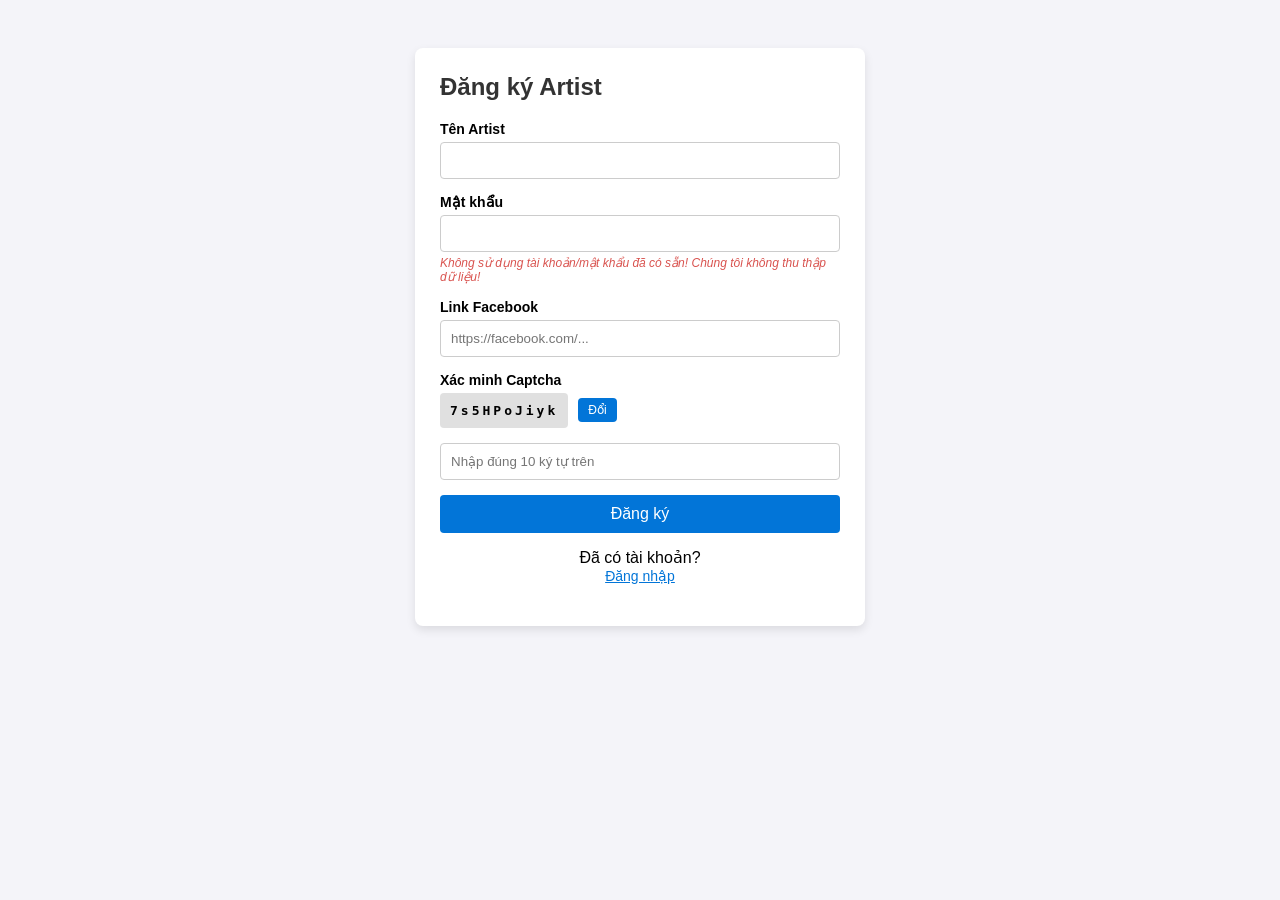
<file: index.html>
<!DOCTYPE html>
<html lang="vi">
<head>
  <meta charset="UTF-8">
  <meta name="viewport" content="width=device-width, initial-scale=1.0">
  <title>Hệ thống Artist</title>
  <style>
    body { font-family: Arial, sans-serif; background: #f4f4f9; display: flex; justify-content: center; padding-top: 40px; }
    .card { background: #fff; padding: 25px; border-radius: 8px; box-shadow: 0 4px 10px rgba(0,0,0,0.1); width: 100%; max-width: 400px; margin-bottom: 20px; }
    h2 { margin-top: 0; color: #333; }
    .input-group { margin-bottom: 15px; }
    label { display: block; margin-bottom: 5px; font-weight: bold; font-size: 14px; }
    input { width: 100%; padding: 10px; border: 1px solid #ccc; border-radius: 4px; box-sizing: border-box; }
    .warning { color: #d9534f; font-size: 12px; margin-top: 4px; font-style: italic; }
    .captcha-box { display: flex; gap: 10px; align-items: center; margin-bottom: 15px; }
    .captcha-code { background: #e0e0e0; padding: 10px; font-weight: bold; letter-spacing: 3px; border-radius: 4px; user-select: none; font-family: monospace; }
    button { width: 100%; padding: 10px; background: #0275d8; color: white; border: none; border-radius: 4px; cursor: pointer; font-size: 16px; }
    button:hover { background: #025aa5; }
    .tab-btn { background: none; color: #0275d8; border: none; cursor: pointer; text-decoration: underline; padding: 0; font-size: 14px; }
    #main-page { display: none; text-align: center; }
    .alert-success { background: #d4edda; color: #155724; padding: 15px; border-radius: 4px; border: 1px solid #c3e6cb; line-height: 1.5; }
  </style>
</head>
<body>

<div id="auth-container">
  <!-- FORM ĐĂNG KÝ -->
  <div id="register-card" class="card">
    <h2>Đăng ký Artist</h2>
    <form id="register-form">
      <div class="input-group">
        <label>Tên Artist</label>
        <input type="text" id="reg-username" required>
      </div>
      <div class="input-group">
        <label>Mật khẩu</label>
        <input type="password" id="reg-password" required>
        <div class="warning">Không sử dụng tài khoản/mật khẩu đã có sẵn! Chúng tôi không thu thập dữ liệu!</div>
      </div>
      <div class="input-group">
        <label>Link Facebook</label>
        <input type="url" id="reg-facebook" placeholder="https://facebook.com/..." required>
      </div>
      <div class="input-group">
        <label>Xác minh Captcha</label>
        <div class="captcha-box">
          <span id="reg-captcha-code" class="captcha-code"></span>
          <button type="button" onclick="generateCaptcha('reg')" style="width:auto; padding:5px 10px; font-size:12px;">Đổi</button>
        </div>
        <input type="text" id="reg-captcha-input" placeholder="Nhập đúng 10 ký tự trên" required>
      </div>
      <button type="submit">Đăng ký</button>
    </form>
    <p style="text-align: center; margin-top: 15px;">
      Đã có tài khoản? <button class="tab-btn" onclick="toggleAuth('login')">Đăng nhập</button>
    </p>
  </div>

  <!-- FORM ĐĂNG NHẬP -->
  <div id="login-card" class="card" style="display: none;">
    <h2>Đăng nhập Artist</h2>
    <form id="login-form">
      <div class="input-group">
        <label>Tên Artist</label>
        <input type="text" id="login-username" required>
      </div>
      <div class="input-group">
        <label>Mật khẩu</label>
        <input type="password" id="login-password" required>
        <div class="warning">Không sử dụng tài khoản/mật khẩu đã có sẵn! Chúng tôi không thu thập dữ liệu!</div>
      </div>
      <div class="input-group">
        <label>Xác minh Captcha</label>
        <div class="captcha-box">
          <span id="login-captcha-code" class="captcha-code"></span>
          <button type="button" onclick="generateCaptcha('login')" style="width:auto; padding:5px 10px; font-size:12px;">Đổi</button>
        </div>
        <input type="text" id="login-captcha-input" placeholder="Nhập đúng 10 ký tự trên" required>
      </div>
      <button type="submit">Đăng nhập</button>
    </form>
    <p style="text-align: center; margin-top: 15px;">
      Chưa có tài khoản? <button class="tab-btn" onclick="toggleAuth('register')">Đăng ký ngay</button>
    </p>
  </div>
</div>

<!-- TRANG CHÍNH SAU KHI THÀNH CÔNG -->
<div id="main-page" class="card">
  <h2>Trang Chủ Artist</h2>
  <div class="alert-success">
    Chúc mừng bạn đăng ký thành công, uuid của bạn là <b id="user-uuid">...</b>!<br>
    Chúng tôi sẽ liên hệ bạn thông qua link facebook bạn đã cung cấp!
  </div>
  <button onclick="location.reload()" style="margin-top: 20px; background: #6c757d;">Đăng xuất</button>
</div>

<script>
  // === ĐÃ CẤU HÌNH THÔNG TIN THẬT CỦA BẠN ===
  const SPREADSHEET_ID = '15KCeZ5RJafim42c_QgTpi1AqoXAsQ-8XHAwrWcX68yw';
  const API_KEY = 'ciMYfn0-atFwf_GzLCdEuecSgiBA0L0Wyu4V5FMA7D36CLMN8EfrMCCHlNI';
  const SHEET_NAME = 'Users';

  let captchas = { reg: '', login: '' };

  // Tạo mã Captcha ngẫu nhiên 10 ký tự
  function generateCaptcha(type) {
    const chars = 'ABCDEFGHIJKLMNOPQRSTUVWXYZabcdefghijklmnopqrstuvwxyz0123456789';
    let result = '';
    for (let i = 0; i < 10; i++) {
      result += chars.charAt(Math.floor(Math.random() * chars.length));
    }
    captchas[type] = result;
    document.getElementById(`${type}-captcha-code`).innerText = result;
  }

  // Chuyển đổi giữa Form Đăng ký và Đăng nhập
  function toggleAuth(type) {
    document.getElementById('register-card').style.display = type === 'register' ? 'block' : 'none';
    document.getElementById('login-card').style.display = type === 'login' ? 'block' : 'none';
  }

  // Xử lý ĐĂNG KÝ
  document.getElementById('register-form').addEventListener('submit', async function(e) {
    e.preventDefault();
    const username = document.getElementById('reg-username').value.trim();
    const password = document.getElementById('reg-password').value;
    const facebook = document.getElementById('reg-facebook').value.trim();
    const captchaInput = document.getElementById('reg-captcha-input').value.trim();

    if (captchaInput !== captchas.reg) {
      alert('Mã Captcha không chính xác!');
      generateCaptcha('reg');
      return;
    }

    try {
      // 1. Lấy danh sách user hiện tại để kiểm tra tên trùng và tính UUID
      const res = await fetch(`https://api.sheetson.com/v2/sheets/${SHEET_NAME}?spreadsheetId=${SPREADSHEET_ID}`, {
        headers: {
          'Authorization': `Bearer ${API_KEY}`,
          'X-Spreadsheet-Id': SPREADSHEET_ID
        }
      });
      const data = await res.json();
      const users = data.results || [];

      // Kiểm tra tên Artist đã tồn tại chưa
      if (users.some(u => u.username === username)) {
        alert('Tên Artist này đã được đăng ký!');
        return;
      }

      // Tính UUID tự động tăng từ 10001
      let newUuid = 10001;
      if (users.length > 0) {
        const lastUser = users[users.length - 1];
        newUuid = parseInt(lastUser.uuid || 10000) + 1;
      }

      // 2. Gửi dữ liệu tài khoản mới lên Sheetson
      const createRes = await fetch(`https://api.sheetson.com/v2/sheets/${SHEET_NAME}`, {
        method: 'POST',
        headers: {
          'Authorization': `Bearer ${API_KEY}`,
          'X-Spreadsheet-Id': SPREADSHEET_ID,
          'Content-Type': 'application/json'
        },
        body: JSON.stringify({
          uuid: newUuid.toString(),
          username: username,
          password: password,
          facebook: facebook
        })
      });

      if (createRes.ok) {
        showMainPage(newUuid);
      } else {
        alert('Đăng ký thất bại. Vui lòng kiểm tra lại quyền chia sẻ file Google Sheet!');
      }

    } catch (err) {
      console.error(err);
      alert('Có lỗi kết nối đến máy chủ!');
    }
  });

  // Xử lý ĐĂNG NHẬP
  document.getElementById('login-form').addEventListener('submit', async function(e) {
    e.preventDefault();
    const username = document.getElementById('login-username').value.trim();
    const password = document.getElementById('login-password').value;
    const captchaInput = document.getElementById('login-captcha-input').value.trim();

    if (captchaInput !== captchas.login) {
      alert('Mã Captcha không chính xác!');
      generateCaptcha('login');
      return;
    }

    try {
      const res = await fetch(`https://api.sheetson.com/v2/sheets/${SHEET_NAME}?spreadsheetId=${SPREADSHEET_ID}`, {
        headers: {
          'Authorization': `Bearer ${API_KEY}`,
          'X-Spreadsheet-Id': SPREADSHEET_ID
        }
      });
      const data = await res.json();
      const users = data.results || [];

      const user = users.find(u => u.username === username && u.password === password);

      if (user) {
        showMainPage(user.uuid);
      } else {
        alert('Tên Artist hoặc Mật khẩu không đúng!');
      }

    } catch (err) {
      console.error(err);
      alert('Lỗi kết nối máy chủ!');
    }
  });

  // Chuyển màn hình sau khi đăng ký / đăng nhập thành công
  function showMainPage(uuid) {
    document.getElementById('auth-container').style.display = 'none';
    document.getElementById('main-page').style.display = 'block';
    document.getElementById('user-uuid').innerText = uuid;
  }

  // Khởi tạo captcha
  generateCaptcha('reg');
  generateCaptcha('login');
</script>

</body>
</html>
</file>
